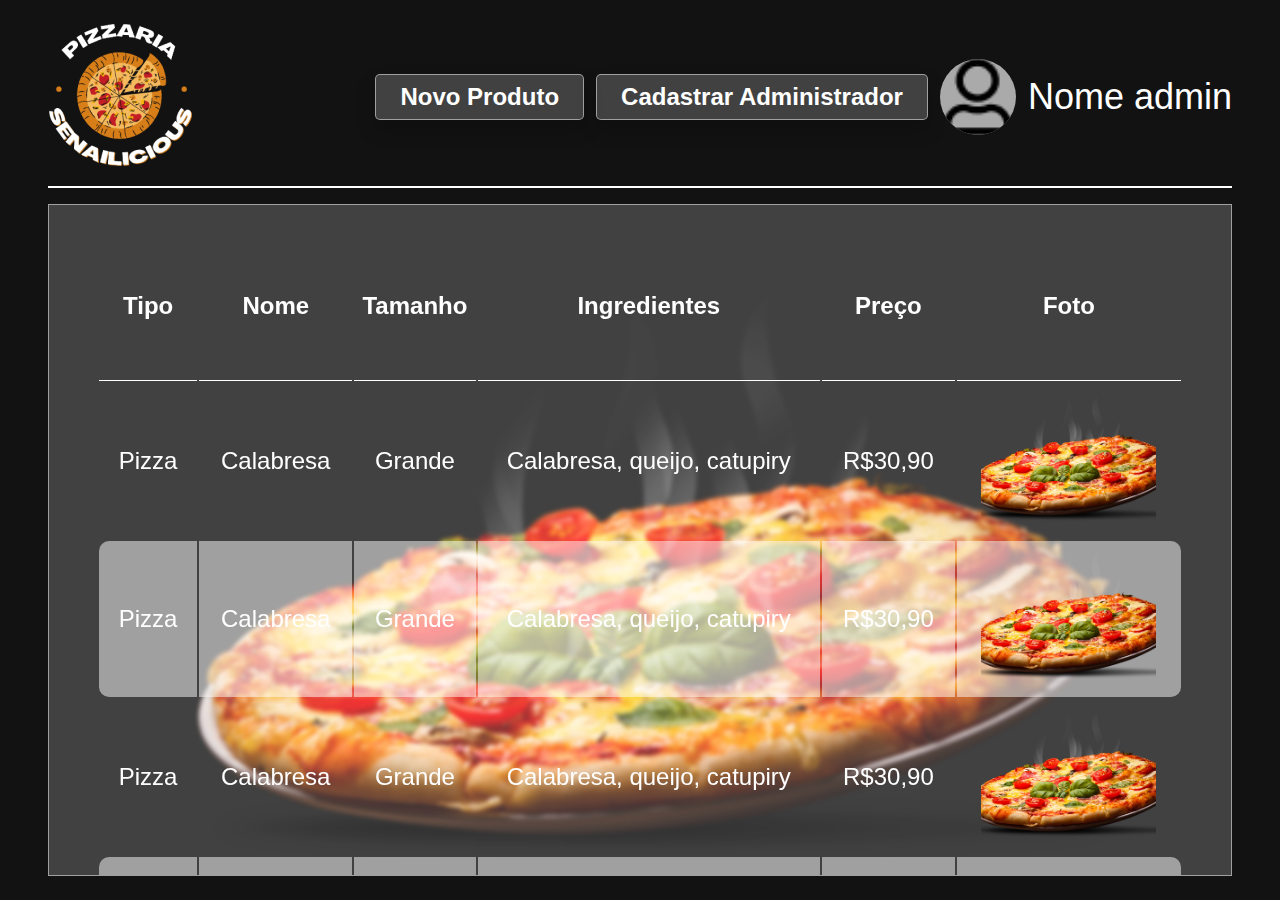
<file: assets/pages/cms-home.html>
<!DOCTYPE html>
<html lang="pt-BR">
  <head>
    <meta charset="UTF-8" />
    <meta http-equiv="X-UA-Compatible" content="IE=edge" />
    <meta name="viewport" content="width=device-width, initial-scale=1.0" />
    <title>CMS Home - Pizzaria Senailicious</title>
    <link rel="stylesheet" href="./css/home.css">
  </head>
  <body>
    <header>
      <a href="./cms-home.html">
        <img src="../img/pizzaria-logo.png" alt="Logo da Pizzaria" />
      </a>
      <nav>
        <a href="./cms-new-product.html" class="cms-button">Novo Produto</a>
        <a href="./cms-new-admin.html" class="cms-button">Cadastrar Administrador</a>
        <div class="admin-profile">
          <div class="profile-photo">
            <img src="./img/user.png" alt="Foto de perfil">
          </div>
          <span class="admin-name">Nome admin</span>
        </div>
      </nav>
    </header>
    <main>
      <table class="products-table">
        <tr class="column-names">
          <th>Tipo</th>
          <th>Nome</th>
          <th>Tamanho</th>
          <th>Ingredientes</th>
          <th>Preço</th>
          <th>Foto</th>
        </tr>
        <tr class="product-column">
          <td>Pizza</td>
          <td>Calabresa</td>
          <td>Grande</td>
          <td>Calabresa, queijo, catupiry</td>
          <td>R$30,90</td>
          <td>
            <img src="./img/pizza-background.png" alt="Pizza" class="product-img">
          </td>
        </tr>
        <tr class="product-column">
          <td>Pizza</td>
          <td>Calabresa</td>
          <td>Grande</td>
          <td>Calabresa, queijo, catupiry</td>
          <td>R$30,90</td>
          <td>
            <img src="./img/pizza-background.png" alt="Pizza" class="product-img">
          </th>
        </tr>
        <tr class="product-column">
          <td>Pizza</td>
          <td>Calabresa</td>
          <td>Grande</td>
          <td>Calabresa, queijo, catupiry</td>
          <td>R$30,90</td>
          <td>
            <img src="./img/pizza-background.png" alt="Pizza" class="product-img">
          </td>
        </tr>
        <tr class="product-column">
          <td>Pizza</td>
          <td>Calabresa</td>
          <td>Grande</td>
          <td>Calabresa, queijo, catupiry</td>
          <td>R$30,90</td>
          <td>
            <img src="./img/pizza-background.png" alt="Pizza" class="product-img">
          </td>
        </tr>
        <tr class="product-column">
          <td>Pizza</td>
          <td>Calabresa</td>
          <td>Grande</td>
          <td>Calabresa, queijo, catupiry</td>
          <td>R$30,90</td>
          <td>
            <img src="./img/pizza-background.png" alt="Pizza" class="product-img">
          </td>
        </tr>
        <tr class="product-column">
          <td>Pizza</td>
          <td>Calabresa</td>
          <td>Grande</td>
          <td>Calabresa, queijo, catupiry</td>
          <td>R$30,90</td>
          <td>
            <img src="./img/pizza-background.png" alt="Pizza" class="product-img">
          </td>
        </tr>
        <tr class="product-column">
          <td>Pizza</td>
          <td>Calabresa</td>
          <td>Grande</td>
          <td>Calabresa, queijo, catupiry</td>
          <td>R$30,90</td>
          <td>
            <img src="./img/pizza-background.png" alt="Pizza" class="product-img">
          </td>
        </tr>
        <tr class="product-column">
          <td>Pizza</td>
          <td>Calabresa</td>
          <td>Grande</td>
          <td>Calabresa, queijo, catupiry</td>
          <td>R$30,90</td>
          <td>
            <img src="./img/pizza-background.png" alt="Pizza" class="product-img">
          </td>
        </tr>
        <tr class="product-column">
          <td>Pizza</td>
          <td>Calabresa</td>
          <td>Grande</td>
          <td>Calabresa, queijo, catupiry</td>
          <td>R$30,90</td>
          <td>
            <img src="./img/pizza-background.png" alt="Pizza" class="product-img">
          </td>
        </tr>
        <tr class="product-column">
          <td>Pizza</td>
          <td>Calabresa</td>
          <td>Grande</td>
          <td>Calabresa, queijo, catupiry</td>
          <td>R$30,90</td>
          <td>
            <img src="./img/pizza-background.png" alt="Pizza" class="product-img">
          </td>
        </tr>
        <tr class="product-column">
          <td>Pizza</td>
          <td>Calabresa</td>
          <td>Grande</td>
          <td>Calabresa, queijo, catupiry</td>
          <td>R$30,90</td>
          <td>
            <img src="./img/pizza-background.png" alt="Pizza" class="product-img">
          </td>
        </tr>
        <tr class="product-column">
          <td>Pizza</td>
          <td>Calabresa</td>
          <td>Grande</td>
          <td>Calabresa, queijo, catupiry</td>
          <td>R$30,90</td>
          <td>
            <img src="./img/pizza-background.png" alt="Pizza" class="product-img">
          </td>
        </tr>
      </table>
    </main>
    <img src="./img/pizza-background.png" alt="Pizza" class="background-pizza">
  </body>
</html>
</file>
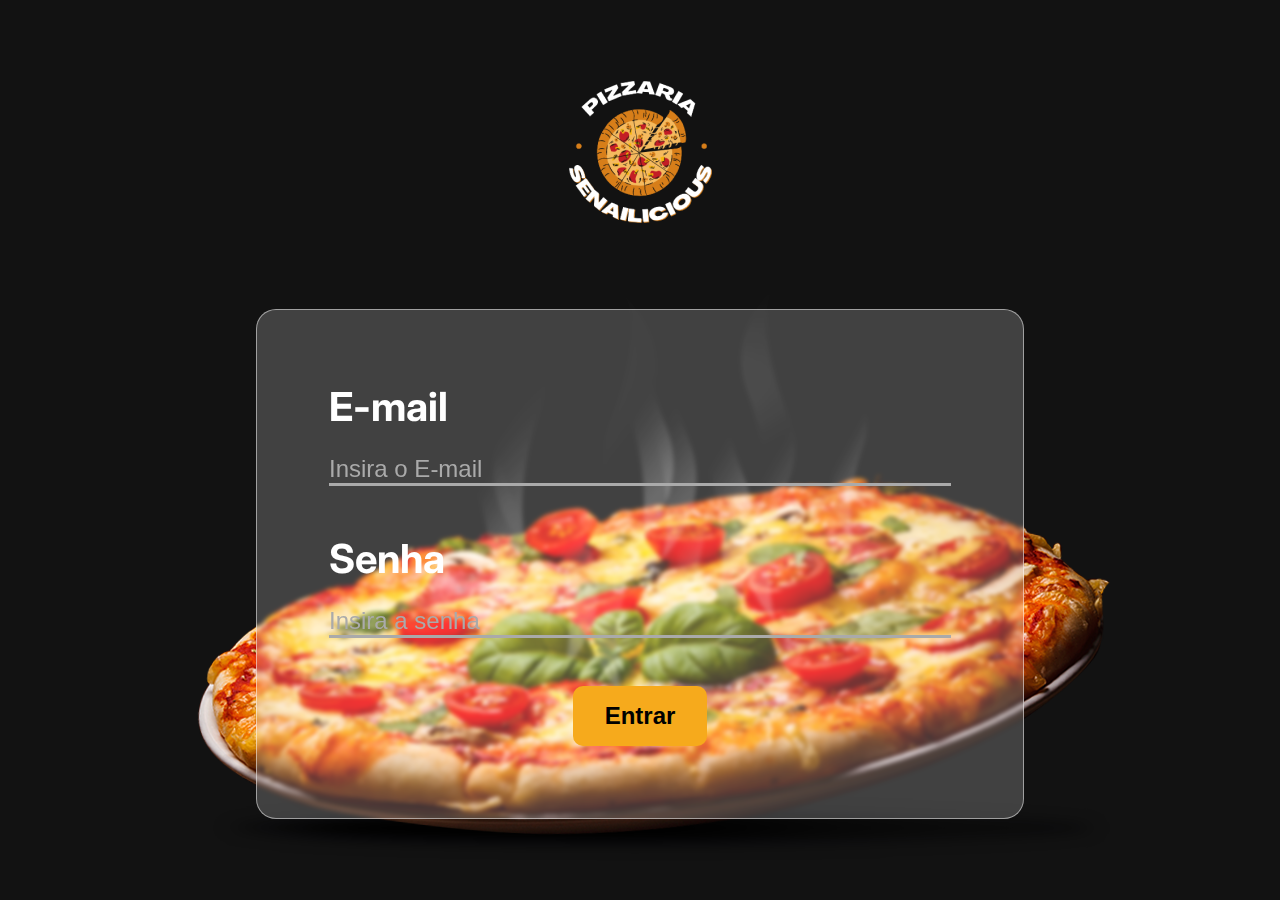
<file: assets/pages/cms-login.html>
<!DOCTYPE html>
<html lang="pt-BR">
  <head>
    <meta charset="UTF-8" />
    <meta http-equiv="X-UA-Compatible" content="IE=edge" />
    <meta name="viewport" content="width=device-width, initial-scale=1.0" />
    <title>CMS Login - Pizzaria Senailicious</title>
    <link rel="stylesheet" href="./css/login.css" />
    <link rel="preconnect" href="https://fonts.googleapis.com" />
    <link rel="preconnect" href="https://fonts.gstatic.com" crossorigin />
    <link
      href="https://fonts.googleapis.com/css2?family=Inter:wght@200;300;400;700&family=Mulish:wght@400;700&display=swap"
      rel="stylesheet"
    />
    <script src="./js/login.js" type="module" defer></script>
  </head>
  <body>
    <header>
      <img src="../img/pizzaria-logo.png" alt="Logo da pizaria" />
    </header>
    <form class="login-container">
      <div class="input-container">
        <label for="admin-email-input">E-mail</label>
        <input
          type="email"
          name="input-email"
          id="admin-email-input"
          placeholder="Insira o E-mail"
          required
        />
      </div>
      <div class="input-container">
        <label for="admin-password-input">Senha</label>
        <input
          type="password"
          name="input-password"
          id="admin-password-input"
          placeholder="Insira a senha"
          required
        />
      </div>
      <button type="button" id="admin-login-submit-button" class="submit-button bg-red-700">Entrar</button>
    </form>
    <img
      src="./img/pizza-background.png"
      alt="Pizza"
      class="background-pizza"
    />
  </body>
</html>
</file>
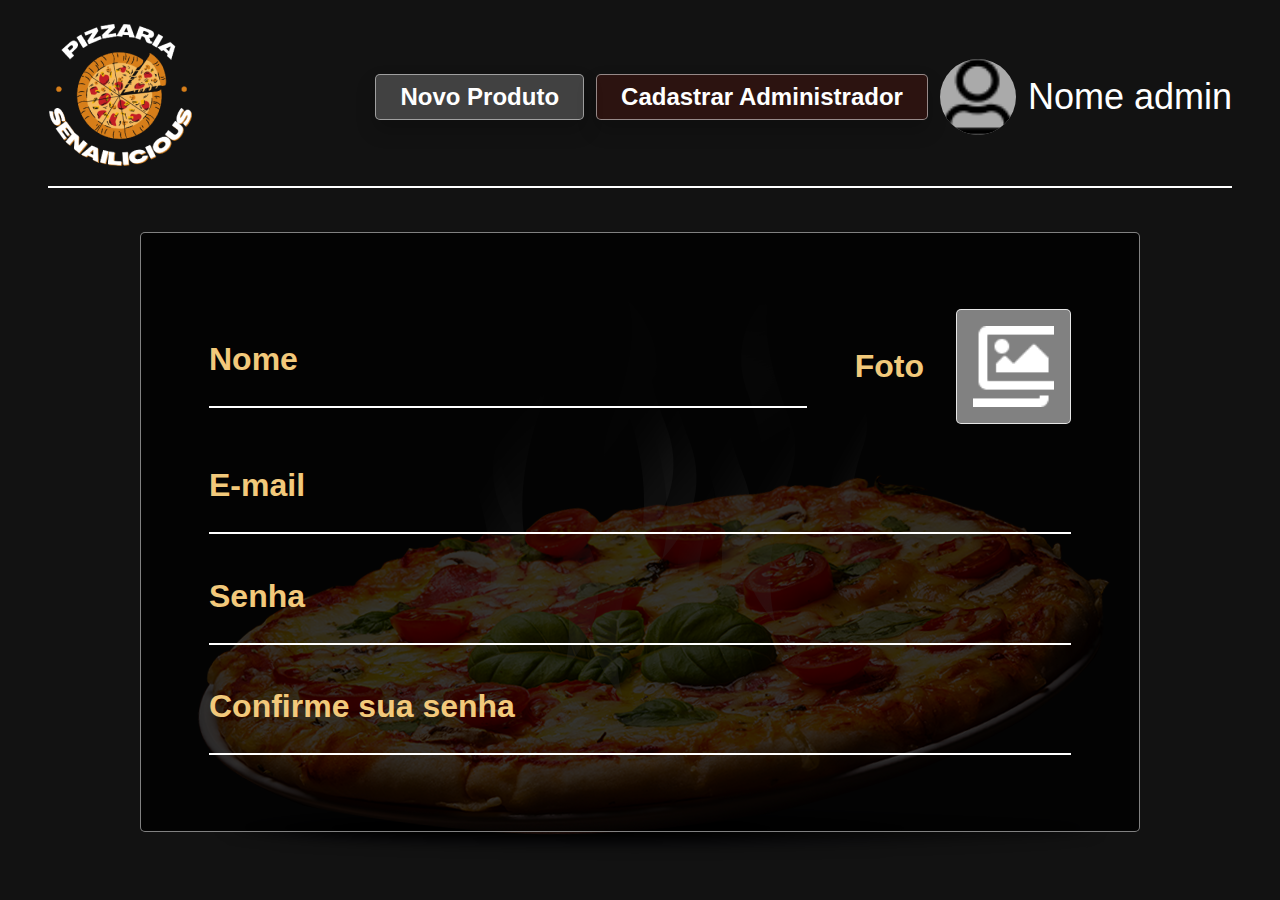
<file: assets/pages/cms-new-admin.html>
<!DOCTYPE html>
<html lang="pt-BR">
  <head>
    <meta charset="UTF-8" />
    <meta http-equiv="X-UA-Compatible" content="IE=edge" />
    <meta name="viewport" content="width=device-width, initial-scale=1.0" />
    <title>CMS Novo Produto - Pizzaria Senailicious</title>
    <link rel="stylesheet" href="./css/new-admin.css" />
  </head>
  <body>
    <header>
      <a href="./cms-home.html">
        <img src="../img/pizzaria-logo.png" alt="Logo da Pizzaria" />
      </a>
      <nav>
        <a href="./cms-new-product.html" class="cms-button"
          >Novo Produto</a
        >
        <a href="#" class="cms-button active">Cadastrar Administrador</a>
        <div class="admin-profile">
          <div class="profile-photo">
            <img src="./img/user.png" alt="Foto de perfil" />
          </div>
          <span class="admin-name">Nome admin</span>
        </div>
      </nav>
    </header>
    <main>
      <div class="register-container">
        <div class="input-row">
          <div class="input-container">
            <label for="new-admin-name">Nome</label>
            <input type="text" name="admin-name" id="new-admin-name" class="register-input">
          </div>
          <div class="image-input-container">
            <label for="new-admin-photo">Foto</label>
            <input type="image" src="./img/images.png" alt="Imagem de perfil">
          </div>
        </div>
        <div class="input-container">
          <label for="new-admin-email">E-mail</label>
          <input type="email" name="admin-email" id="new-admin-email" class="register-input">
        </div>
        <div class="input-container">
          <label for="new-admin-password">Senha</label>
          <input type="email" name="admin-password" id="new-admin-password" class="register-input">
        </div>
        <div class="input-container">
          <label for="confirm-admin-password">Confirme sua senha</label>
          <input type="email" name="confirm-admin-password" id="confirm-admin-password" class="register-input">
        </div>
      </div>
    </main>
    <img
      src="./img/pizza-background.png"
      alt="Pizza"
      class="background-pizza"
    />
  </body>
</html>
</file>
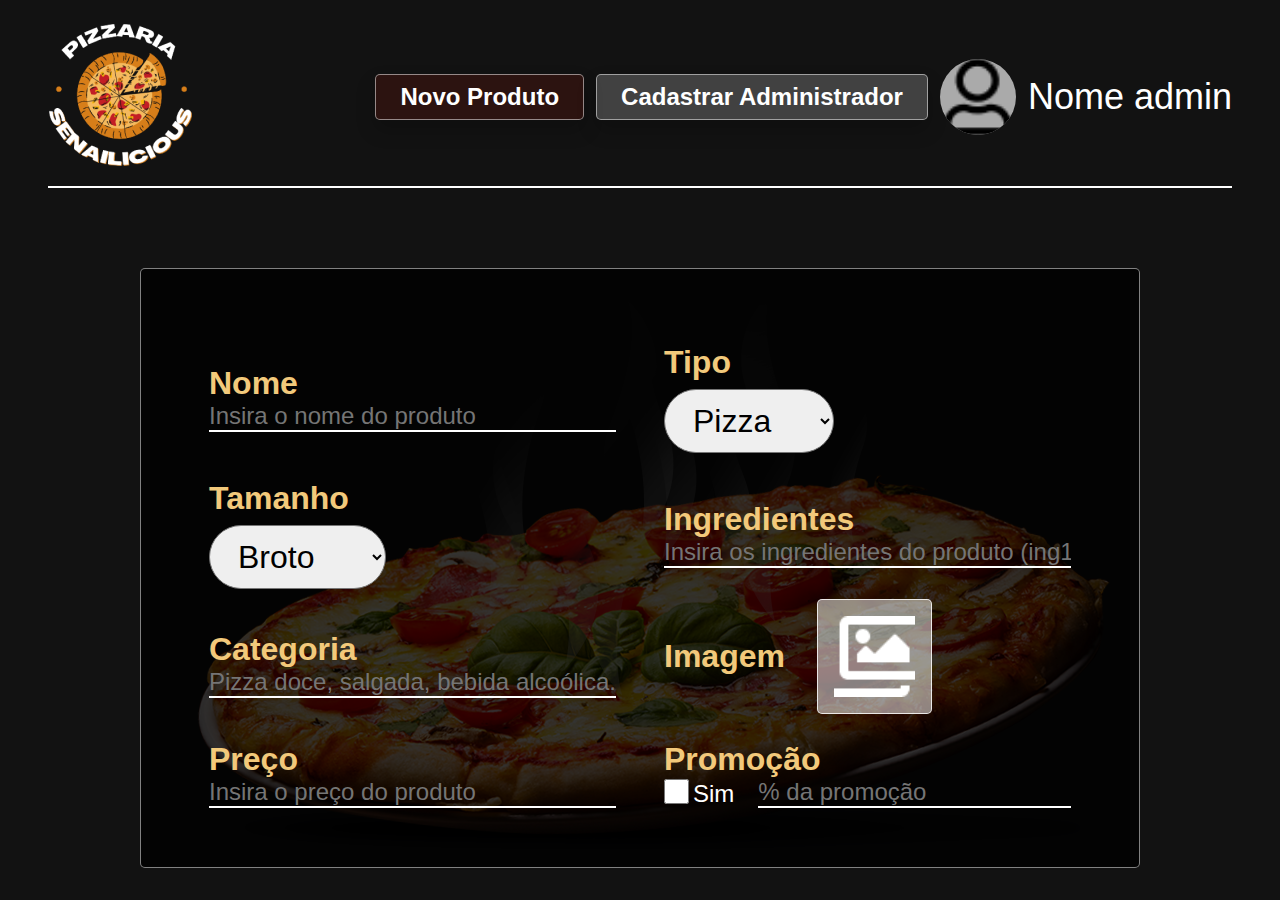
<file: assets/pages/cms-new-product.html>
<!DOCTYPE html>
<html lang="pt-BR">
  <head>
    <meta charset="UTF-8" />
    <meta http-equiv="X-UA-Compatible" content="IE=edge" />
    <meta name="viewport" content="width=device-width, initial-scale=1.0" />
    <title>CMS Novo Produto - Pizzaria Senailicious</title>
    <link rel="stylesheet" href="./css/new-product.css" />
  </head>
  <body>
    <header>
      <a href="./cms-home.html">
        <img src="../img/pizzaria-logo.png" alt="Logo da Pizzaria" />
      </a>
      <nav>
        <a href="./cms-new-product.html" class="cms-button active"
          >Novo Produto</a
        >
        <a href="./cms-new-admin.html" class="cms-button"
          >Cadastrar Administrador</a
        >
        <div class="admin-profile">
          <div class="profile-photo">
            <img src="./img/user.png" alt="Foto de perfil" class="admin-profile-img" />
          </div>
          <span class="admin-name">Nome admin</span>
        </div>
      </nav>
    </header>
    <main>
      <div class="register-container">
        <div class="input-row">
          <div class="input-container">
            <label for="product-name-input">Nome</label>
            <input
              type="text"
              name="product-name"
              id="product-name-input"
              placeholder="Insira o nome do produto"
              class="register-input"
              required
            />
          </div>
          <div class="input-container">
            <label for="product-name-input">Tipo</label>
            <select name="product-type" id="product-type-select" required>
              <option value="pizza">Pizza</option>
              <option value="drink">Bebida</option>
            </select>
          </div>
        </div>
        <div class="input-row">
          <div class="input-container">
            <label for="product-size-select">Tamanho</label>
            <select
              name="product-size-select"
              id="product-size-select"
              required
            >
              <option value="bud">Broto</option>
              <option value="normal">Normal</option>
              <option value="big">Grande</option>
            </select>
          </div>
          <div class="input-container">
            <label for="product-ingredients-input">Ingredientes</label>
            <input
              type="text"
              name="product-ingredients"
              id="product-ingredients-input"
              placeholder="Insira os ingredientes do produto (ing1, ing2, ing3)"
              class="register-input"
            />
          </div>
        </div>
        <div class="input-row">
          <div class="input-container">
            <label for="product-category-input">Categoria</label>
            <input
              type="text"
              name="product-category"
              id="product-category-input"
              placeholder="Pizza doce, salgada, bebida alcoólica..."
              class="register-input"
              required
            />
          </div>
          <div class="image-input-container">
            <label for="product-ingredients-input">Imagem</label>
            <input
              type="image"
              src="./img/images.png"
              alt="Insira a foto do produto"
            />
          </div>
        </div>
        <div class="input-row">
          <div class="input-container">
            <label for="product-category-input">Preço</label>
            <input
              type="number"
              name="product-price"
              id="product-price-input"
              placeholder="Insira o preço do produto"
              class="register-input"
              required
              min="0"
            />
          </div>
          <div class="input-container">
            <label for="product-discount-input">Promoção</label>
            <div class="discount-input-container">
              <div id="discount-label-input-container">
                <input type="checkbox" name="yes" id="yes-discount-option" />
                <label for="yes-discount-option">Sim</label>
              </div>
              <input
                type="number"
                name="discount-percentual"
                id="product-discount"
                placeholder="% da promoção"
                class="register-input"
                min="0"
                max="100"
              />
            </div>
          </div>
        </div>
      </div>
    </main>
    <img
      src="./img/pizza-background.png"
      alt="Pizza"
      class="background-pizza"
    />
  </body>
</html>
</file>
<file: assets/pages/css/home.css>
@import url(../../css/reset.css);
@import url(../../css/root.css);

@import url(./components/body.css);
@import url(./components/cms-button.css);
@import url(./components/background-pizza.css);
@import url(./components/header-cms.css);

main {
  margin-top: 1rem;
  width: 100%;
  height: 100%;
  background-color: rgba(255, 255, 255, 0.2);
  border: 1px solid rgba(255, 255, 255, 0.5);
  backdrop-filter: blur(2px);
  overflow-y: scroll;
}

main::-webkit-scrollbar {
  background-color: #121212;
}

main::-webkit-scrollbar-thumb {
  background-color: var(--yellow-500);
}

.products-table {
  width: 100%;
  height: fit-content;
  padding: 1.5rem 3rem;
}

.column-names th {
  font-weight: 700;
  border-bottom: 1px solid #fff;
}

.column-names th,
.product-column td {
  height: 150px;
  color: #fff;
  font-size: 1.5rem;
  border-spacing: none;
}

.product-column td {
  padding: 0.5rem 1rem;
  text-align: center;
}

.product-column td:first-child {
  border-radius: 10px 0px 0px 10px;
}

.product-column td:last-child {
  border-radius: 0px 10px 10px 0px;
  border-right: none;
}

/* table.product-table,
.product-table tr,
.product-table tr th,
.product-table tr td {
  border: 1px solid #d9d9d9;
  border-collapse: collapse;
} */

.product-img {
  width: 175px;
  height: 100%;
  object-fit: cover;
}

tr.product-column:nth-child(odd) {
  background-color: rgba(255, 255, 255, 0.5);
}
</file>
<file: assets/pages/css/login.css>
@import url(../../css/reset.css);
@import url(../../css/root.css);

@import url(../../css/components/submit-button.css);
@import url(./components/background-pizza.css);

body {
  background: #121212;
  display: flex;
  justify-content: space-evenly;
  align-items: center;
  flex-direction: column;
  width: 100vw;
  height: 100vh;
  font-family: 'Inter';
}

.login-container {
  backdrop-filter: blur(2px);
  background-color: rgba(255, 255, 255, 0.2);
  border: rgba(255, 255, 255, 0.5) solid 1px;
  width: 60%;
  min-width: 400px;
  min-height: 50vh;
  height: fit-content;
  display: flex;
  justify-content: space-evenly;
  align-items: center;
  flex-direction: column;
  padding: 4.5rem;
  border-radius: 20px;
  gap: 3rem;
}

.input-container {
  display: flex;
  flex-direction: column;
  align-items: flex-start;
}

.input-container,
.input-container input {
  width: 100%;
}

.input-container label {
  font-weight: 700;
  color: #ffffff;
  font-size: 2.5rem;
}

.input-container input {
  background: none;
  border-bottom: 3px solid #aaaaaa;
  color: #ffffff;
  font-size: 1.5rem;
  font-weight: 200;
  margin-top: 1.5rem;
}

.input-container input::placeholder {
  color: #aaaaaa;
}

@keyframes shake {
  0% {
    transform: translateX(-10px);
  }
  25% {
    transform: translateX(10px);
  }
  50% {
    transform: translateX(-5px);
  }
  75% {
    transform: translateX(5px);
  }
  100% {
    transform: translateX(0);
  }
}
</file>
<file: assets/pages/css/new-admin.css>
@import url(../../css/reset.css);
@import url(../../css/root.css);

@import url(./components/body.css);
@import url(./components/cms-button.css);
@import url(./components/background-pizza.css);
@import url(./components/header-cms.css);
@import url(./components/register-container.css);
@import url(./components/input-styles.css);

main {
  display: flex;
  justify-content: center;
  align-items: center;
  flex-grow: 1;
}

.image-input-container {
  justify-content: flex-end;
  width: fit-content;
}
</file>
<file: assets/pages/css/new-product.css>
@import url(../../css/reset.css);
@import url(../../css/root.css);

@import url(./components/body.css);
@import url(./components/cms-button.css);
@import url(./components/background-pizza.css);
@import url(./components/header-cms.css);
@import url(./components/register-container.css);
@import url(./components/input-styles.css);

main {
  margin-top: 5rem;
  display: flex;
  justify-content: center;
  align-items: center;
}

.discount-input-container {
  display: flex;
  justify-content: space-between;
  gap: 1.5rem;
  width: 100%;
}

#discount-label-input-container {
  display: flex;
  align-items: flex-end;
  gap: 0.25rem;
}

#discount-label-input-container input[type='checkbox'] {
  transform: translateY(-4px);
  width: 25px;
  height: 25px;
}

#discount-label-input-container label {
  font-size: 1.5rem;
  color: #fff;
  font-weight: 200;
}

#product-size-select,
#product-type-select {
  margin-top: 0.5rem;
  font-size: 2rem;
  font-weight: 200;
  font-family: 'Inter', sans-serif;
  border-radius: 64px;
  padding: 12px 24px;
  outline: none;
}

#product-size-select option,
#product-type-select option {
  border: none;
  background-color: #fff;
  color: #121212;
}
</file>
